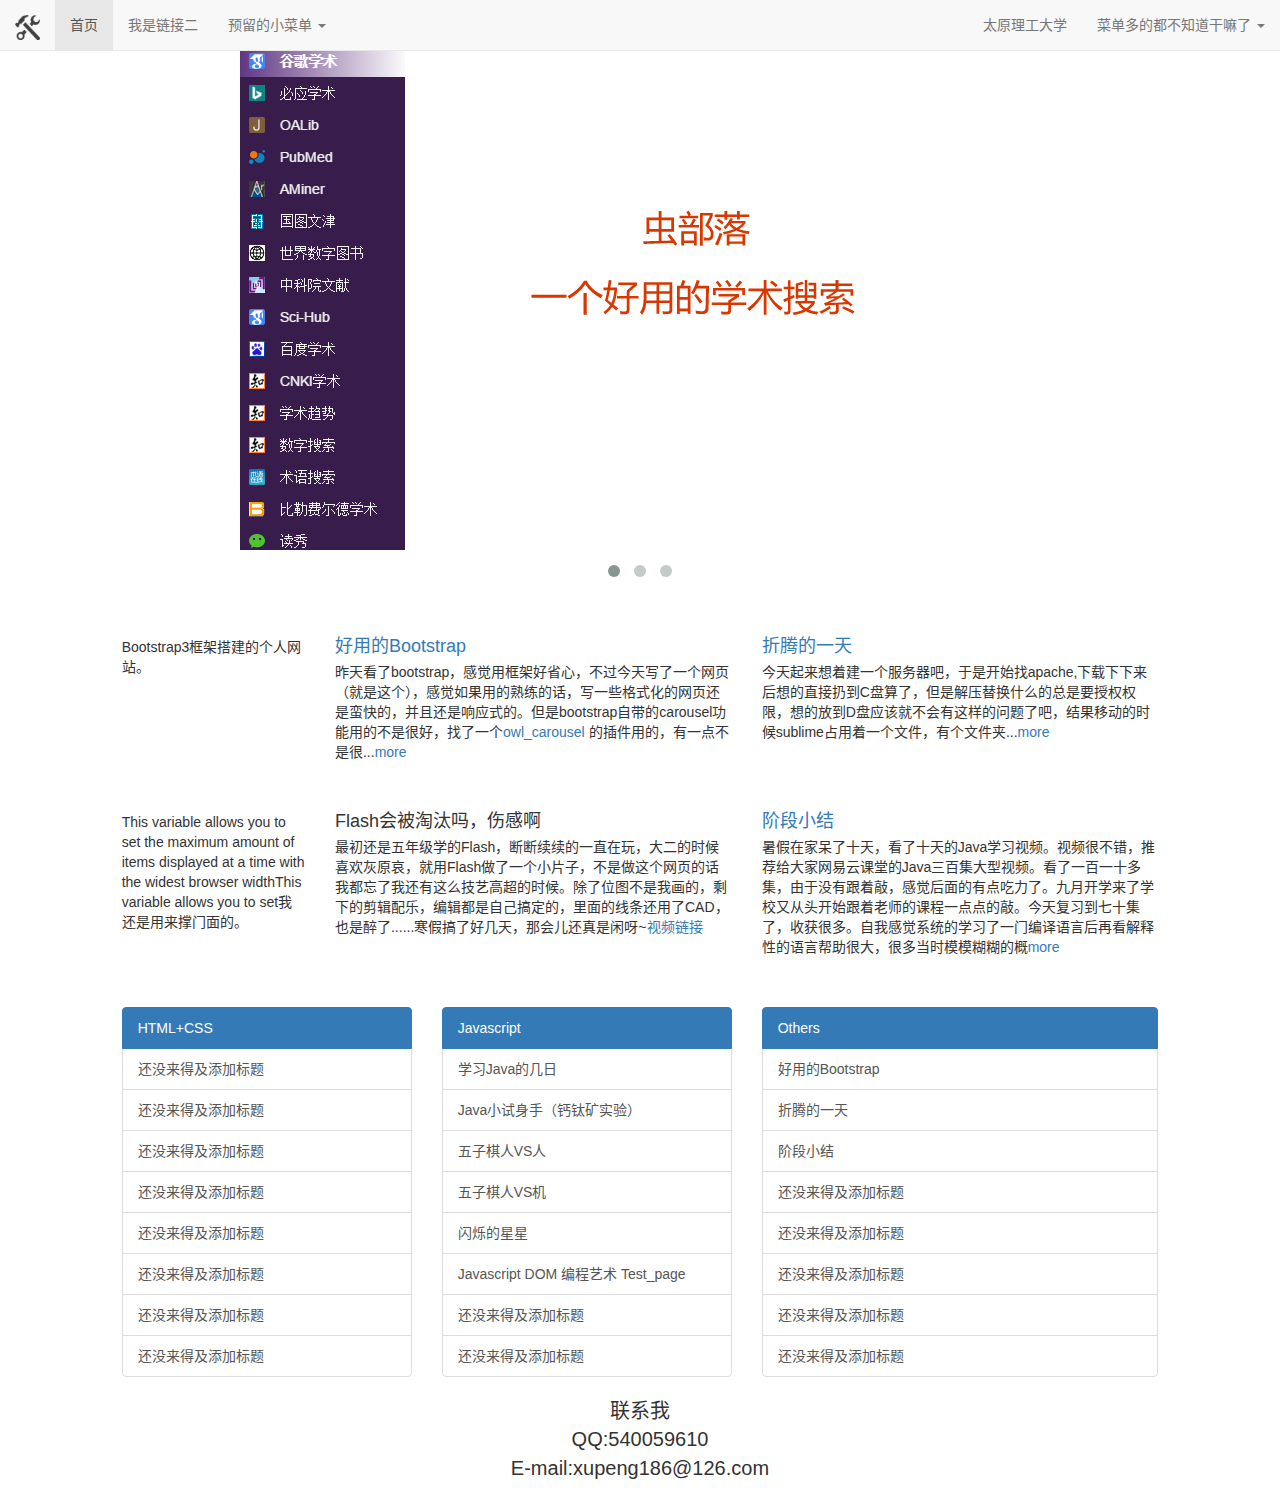
<file: index.html>
<!DOCTYPE html>
<html lang="zh-CN">
  <head>
    <meta charset="utf-8">
    <meta http-equiv="X-UA-Compatible" content="IE=edge">
    <meta name="viewport" content="width=device-width, initial-scale=1">
    <!-- 上述3个meta标签*必须*放在最前面，任何其他内容都*必须*跟随其后！ -->
    <title>许蓬的小站</title>

    <!-- Bootstrap -->
    <link href="css/bootstrap.min.css" rel="stylesheet">
    <link rel="stylesheet" href="css/main.css">
    <!--滚动栏样式-->
    <link rel="stylesheet" href="css/owl.carousel.css">
    <!-- Default Theme -->
    <link rel="stylesheet" href="css/owl.theme.css">
    

    <!-- HTML5 shim and Respond.js for IE8 support of HTML5 elements and media queries -->
    <!-- WARNING: Respond.js doesn't work if you view the page via file:// -->
    <!--[if lt IE 9]>
      <script src="//cdn.bootcss.com/html5shiv/3.7.2/html5shiv.min.js"></script>
      <script src="//cdn.bootcss.com/respond.js/1.4.2/respond.min.js"></script>
    <![endif]-->
  </head>
  <body>
    <!--导航条-->
    <nav class="navbar navbar-default navbar-fixed-top">
      <div class="container-fluid ">
        <!-- Brand and toggle get grouped for better mobile display -->
        <div class="navbar-header ">
          <button type="button" class="navbar-toggle collapsed" data-toggle="collapse" data-target="#bs-example-navbar-collapse-1" aria-expanded="false">
            <span class="sr-only">Toggle navigation</span>
            <span class="icon-bar"></span>
            <span class="icon-bar"></span>
            <span class="icon-bar"></span>
          </button>
          <a class="navbar-brand" href="#">
            <img alt="logo" src="img/hammer.png" style="height:25px;width:25px;">
          </a>
        </div>

        <!-- Collect the nav links, forms, and other content for toggling -->
        <div class="collapse navbar-collapse " id="bs-example-navbar-collapse-1">
          <ul class="nav navbar-nav ">
            <li class="active"><a href="index.html">首页<span class="sr-only">(current)</span></a></li>
            <li><a href="#">我是链接二</a></li>
            <li class="dropdown">
              <a href="#" class="dropdown-toggle" data-toggle="dropdown" role="button" aria-haspopup="true" aria-expanded="false">预留的小菜单 <span class="caret"></span></a>
              <ul class="dropdown-menu">
                <li><a href="#">懒得</a></li>
                <li><a href="#">删了</a></li>
                <li><a href="#">先留着</a></li>
                <li role="separator" class="divider"></li>
                <li><a href="#">以后有内容</a></li>
                <li role="separator" class="divider"></li>
                <li><a href="#">就充实了~</a></li>
              </ul>
            </li>
          </ul>
          <ul class="nav navbar-nav navbar-right ">
            <li><a href="http://www2015.tyut.edu.cn/cn/index.html" target="blank">太原理工大学</a></li>
            <li class="dropdown">
              <a href="#" class="dropdown-toggle" data-toggle="dropdown" role="button" aria-haspopup="true" aria-expanded="false">菜单多的都不知道干嘛了 <span class="caret"></span></a>
              <ul class="dropdown-menu">
                <li><a href="#">Action</a></li>
                <li><a href="#">Another action</a></li>
                <li><a href="#">Something else here</a></li>
                <li role="separator" class="divider"></li>
                <li><a href="#">Separated link</a></li>
              </ul>
            </li>
          </ul>
        </div><!-- /.navbar-collapse -->
      </div><!-- /.container-fluid -->
    </nav>
    <!-- 滚动栏-->
      <div id="owl-example" class="owl-carousel">
        <div> <a href="http://xs.chongbuluo.com/" target="blank"><img src="img/0.png" alt="0img" class="img-responsive"></a></div>
        <div> <img src="img/1.jpg" alt="1img" class="img-responsive"> </div>
        <div> <img src="img/2.jpg" alt="2img" class="img-responsive"></div>
      </div>
     <!--正文-->
     <div class="container-fluid">
      <div class="row">
        <div class="col-md-1 col-xl-1 col-sm-1 "></div>
        <div class="col-md-2 col-xl-2 col-sm-2">
        Bootstrap3框架搭建的个人网站。
        </div>
        <div class="col-md-4 col-xl-4 col-sm-4">
        <h4 class="media-heading"><a href="article1.html" target="blank">好用的Bootstrap</a></h4>
        昨天看了bootstrap，感觉用框架好省心，不过今天写了一个网页（就是这个），感觉如果用的熟练的话，写一些格式化的网页还是蛮快的，并且还是响应式的。但是bootstrap自带的carousel功能用的不是很好，找了一个<a href="http://owlgraphic.com/owlcarousel/" target="_blank">owl_carousel</a> 的插件用的，有一点不是很...<a href="article1.html" target="blank">more</a>
        </div>
        <div class="col-md-4 col-xl-4 col-sm-4">
        <h4 class="media-heading"><a href="article2.html" target="blank">折腾的一天</a></h4>
        今天起来想着建一个服务器吧，于是开始找apache,下载下下来后想的直接扔到C盘算了，但是解压替换什么的总是要授权权限，想的放到D盘应该就不会有这样的问题了吧，结果移动的时候sublime占用着一个文件，有个文件夹...<a href="article2.html" target="blank">more</a>
        </div>
        <div class="col-md-1 col-xl-1 col-sm-1"></div>
      </div>
      <div class="row">
        <div class="col-md-1 col-xl-1 col-sm-1 "></div>
        <div class="col-md-2 col-xl-2 col-sm-2">
        This variable allows you to set the maximum amount of items displayed at a time with the widest browser widthThis variable allows you to set我还是用来撑门面的。 
        </div>
        <div class="col-md-4 col-xl-4 col-sm-4">
            <h4 class="media-heading">Flash会被淘汰吗，伤感啊</h4>
            最初还是五年级学的Flash，断断续续的一直在玩，大二的时候喜欢灰原哀，就用Flash做了一个小片子，不是做这个网页的话我都忘了我还有这么技艺高超的时候。除了位图不是我画的，剩下的剪辑配乐，编辑都是自己搞定的，里面的线条还用了CAD，也是醉了......寒假搞了好几天，那会儿还真是闲呀~<a href="http://v.youku.com/v_show/id_XMTk4NDA0MzM2.html?from=y1.7-2" target="blank">视频链接</a>
        </div>
        <div class="col-md-4 col-xl-4 col-sm-4">
        <h4 class="media-heading"><a href="article3.html" target="blank">阶段小结</a></h4>
             暑假在家呆了十天，看了十天的Java学习视频。视频很不错，推荐给大家网易云课堂的Java三百集大型视频。看了一百一十多集，由于没有跟着敲，感觉后面的有点吃力了。九月开学来了学校又从头开始跟着老师的课程一点点的敲。今天复习到七十集了，收获很多。自我感觉系统的学习了一门编译语言后再看解释性的语言帮助很大，很多当时模模糊糊的概<a href=article3" target="blank">more</a>
        </div>
        <div class="col-md-1 col-xl-1 col-sm-1"></div>
      </div>
     </div>
     <!--面板组-->
    <div class="container-fluid">
      <div class="row">
        <div class="col-md-1 col-xl-1 col-sm-1 "></div>
        <div class="col-md-3 col-xl-3 col-sm-10 ">
        	<div class="list-group">
        	  <a href="#" class="list-group-item active">
        	    HTML+CSS
        	  </a>
        	  <a href="#" class="list-group-item">还没来得及添加标题</a>
        	  <a href="#" class="list-group-item">还没来得及添加标题</a>
        	  <a href="#" class="list-group-item">还没来得及添加标题</a>
        	  <a href="#" class="list-group-item">还没来得及添加标题</a>
        	  <a href="#" class="list-group-item">还没来得及添加标题</a>
        	  <a href="#" class="list-group-item">还没来得及添加标题</a>
        	  <a href="#" class="list-group-item">还没来得及添加标题</a>
        	  <a href="#" class="list-group-item">还没来得及添加标题</a>
        	</div>
        </div>
        <div class="col-md-3 col-xl-3 col-sm-10 ">
        <div class="list-group">
          <a href="#" class="list-group-item active">
            Javascript
          </a>
          <a href="oth_art1.html" class="list-group-item" target="blank">学习Java的几日</a>
          <a href="javatest.html" class="list-group-item" target="blank">Java小试身手（钙钛矿实验）</a>
          <a href="chess.html" class="list-group-item" target="blank">五子棋人VS人</a>
          <a href="chess_AI.html" class="list-group-item" target="blank">五子棋人VS机</a>
          <a href="blinkstar.html" class="list-group-item" target="blank">闪烁的星星</a>
          <a href="Test01.html" class="list-group-item" target="blank">Javascript DOM 编程艺术 Test_page</a>
          <a href="#" class="list-group-item">还没来得及添加标题</a>
          <a href="#" class="list-group-item">还没来得及添加标题</a>
        </div>
        </div>
        <div class="col-md-4 col-xl-4 col-sm-10 ">
        <div class="list-group">
          <a href="#" class="list-group-item active">
            Others
          </a>
          <a href="article1.html" target="blank" class="list-group-item">好用的Bootstrap</a>
         <a href="article2.html" target="blank" class="list-group-item">折腾的一天</a>
         <a href="article3.html" class="list-group-item">阶段小结</a>
          <a href="#" class="list-group-item">还没来得及添加标题</a>
          <a href="#" class="list-group-item">还没来得及添加标题</a>
          <a href="#" class="list-group-item">还没来得及添加标题</a>
          <a href="#" class="list-group-item">还没来得及添加标题</a>
          <a href="#" class="list-group-item">还没来得及添加标题</a>
        </div>
        </div>
        <div class="col-md-1 col-xl-1 col-sm-1"></div>
      </div>
    </div>
    <footer>
    	<div class="col-md-1 col-xl-1 col-sm-1"></div>
    	<div class="col-md-10 col-xl-10 col-sm-10 footerbar">
    		<p align="center" style="font-size:20px">联系我<br>QQ:540059610   <br>E-mail:xupeng186@126.com</p> 
    	</div>
    	<div class="col-md-1 col-xl-1 col-sm-1"></div>
    </footer>
    <!-- jQuery (necessary for Bootstrap's JavaScript plugins) -->
    <script src="js/jquery-3.1.0.min.js"></script>
    <!-- Include all compiled plugins (below), or include individual files as needed -->
    <script src="js/bootstrap.min.js"></script>
    <!-- Include js plugin -->
    <script src="js/owl.carousel.js"></script>
    <script src="js/main.js"></script>
  </body>
</html>
</file>
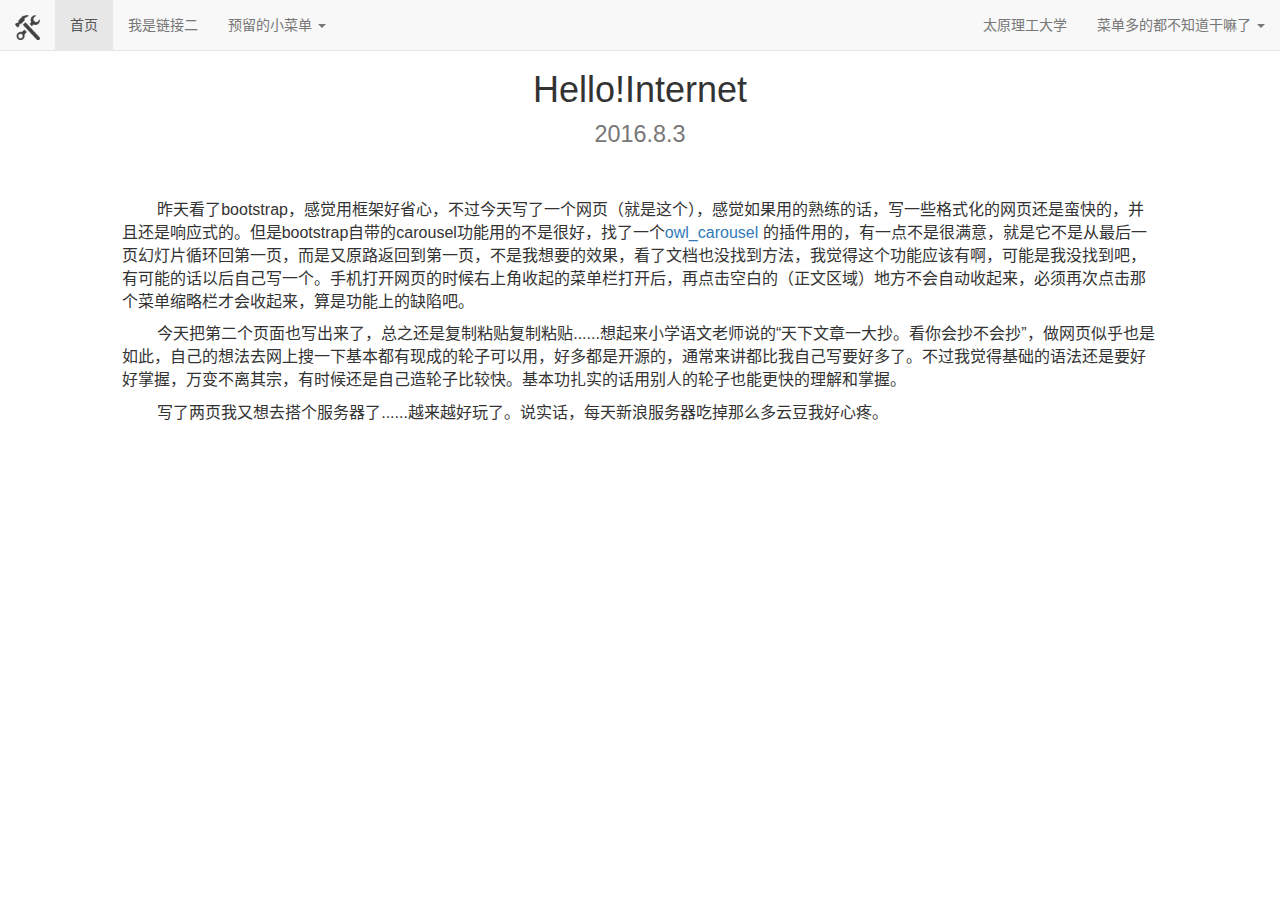
<file: article1.html>
<!DOCTYPE html>
<html lang="zh-CN">
  <head>
    <meta charset="utf-8">
    <meta http-equiv="X-UA-Compatible" content="IE=edge">
    <meta name="viewport" content="width=device-width, initial-scale=1">
    <!-- 上述3个meta标签*必须*放在最前面，任何其他内容都*必须*跟随其后！ -->
    <title>Hello!Internet</title>

    <!-- Bootstrap -->
    <link href="css/bootstrap.min.css" rel="stylesheet">
    <link rel="stylesheet" href="css/main.css">
    <!-- Default Theme -->
    <link rel="stylesheet" href="css/owl.theme.css">

    <!-- HTML5 shim and Respond.js for IE8 support of HTML5 elements and media queries -->
    <!-- WARNING: Respond.js doesn't work if you view the page via file:// -->
    <!--[if lt IE 9]>
      <script src="//cdn.bootcss.com/html5shiv/3.7.2/html5shiv.min.js"></script>
      <script src="//cdn.bootcss.com/respond.js/1.4.2/respond.min.js"></script>
    <![endif]-->
  </head>
  <body style="margin-top:50px;">
  <!--导航条-->
  <nav class="navbar navbar-default navbar-fixed-top">
    <div class="container-fluid ">
      <!-- Brand and toggle get grouped for better mobile display -->
      <div class="navbar-header ">
        <button type="button" class="navbar-toggle collapsed" data-toggle="collapse" data-target="#bs-example-navbar-collapse-1" aria-expanded="false">
          <span class="sr-only">Toggle navigation</span>
          <span class="icon-bar"></span>
          <span class="icon-bar"></span>
          <span class="icon-bar"></span>
        </button>
        <a class="navbar-brand" href="#">
          <img alt="logo" src="img/hammer.png" style="height:25px;width:25px;">
        </a>
      </div>

      <!-- Collect the nav links, forms, and other content for toggling -->
      <div class="collapse navbar-collapse " id="bs-example-navbar-collapse-1">
        <ul class="nav navbar-nav ">
          <li class="active"><a href="index.html">首页<span class="sr-only">(current)</span></a></li>
          <li><a href="#">我是链接二</a></li>
          <li class="dropdown">
            <a href="#" class="dropdown-toggle" data-toggle="dropdown" role="button" aria-haspopup="true" aria-expanded="false">预留的小菜单 <span class="caret"></span></a>
            <ul class="dropdown-menu">
              <li><a href="#">懒得</a></li>
              <li><a href="#">删了</a></li>
              <li><a href="#">先留着</a></li>
              <li role="separator" class="divider"></li>
              <li><a href="#">以后有内容</a></li>
              <li role="separator" class="divider"></li>
              <li><a href="#">就充实了~</a></li>
            </ul>
          </li>
        </ul>
        <ul class="nav navbar-nav navbar-right ">
          <li><a href="http://www2015.tyut.edu.cn/cn/index.html" target="blank">太原理工大学</a></li>
          <li class="dropdown">
            <a href="#" class="dropdown-toggle" data-toggle="dropdown" role="button" aria-haspopup="true" aria-expanded="false">菜单多的都不知道干嘛了 <span class="caret"></span></a>
            <ul class="dropdown-menu">
              <li><a href="#">Action</a></li>
              <li><a href="#">Another action</a></li>
              <li><a href="#">Something else here</a></li>
              <li role="separator" class="divider"></li>
              <li><a href="#">Separated link</a></li>
            </ul>
          </li>
        </ul>
      </div><!-- /.navbar-collapse -->
    </div><!-- /.container-fluid -->
  </nav>
    <div class="container-fluid">
    <h1 style="text-align:center;">Hello!Internet<br><small>2016.8.3</small></h1>
      <div class="row">
        <div class="col-md-1 col-xl-1 col-sm-1"></div>
        <div class="col-md-10 col-xl-10 col-sm-10" style="font-size:16px;">
          <p>
          &nbsp;&nbsp;&nbsp;&nbsp;&nbsp;&nbsp;&nbsp;&nbsp;昨天看了bootstrap，感觉用框架好省心，不过今天写了一个网页（就是这个），感觉如果用的熟练的话，写一些格式化的网页还是蛮快的，并且还是响应式的。但是bootstrap自带的carousel功能用的不是很好，找了一个<a href="http://owlgraphic.com/owlcarousel/" target="_blank">owl_carousel</a> 的插件用的，有一点不是很满意，就是它不是从最后一页幻灯片循环回第一页，而是又原路返回到第一页，不是我想要的效果，看了文档也没找到方法，我觉得这个功能应该有啊，可能是我没找到吧，有可能的话以后自己写一个。手机打开网页的时候右上角收起的菜单栏打开后，再点击空白的（正文区域）地方不会自动收起来，必须再次点击那个菜单缩略栏才会收起来，算是功能上的缺陷吧。
          </p>
          <p>
          &nbsp;&nbsp;&nbsp;&nbsp;&nbsp;&nbsp;&nbsp;&nbsp;今天把第二个页面也写出来了，总之还是复制粘贴复制粘贴......想起来小学语文老师说的“天下文章一大抄。看你会抄不会抄”，做网页似乎也是如此，自己的想法去网上搜一下基本都有现成的轮子可以用，好多都是开源的，通常来讲都比我自己写要好多了。不过我觉得基础的语法还是要好好掌握，万变不离其宗，有时候还是自己造轮子比较快。基本功扎实的话用别人的轮子也能更快的理解和掌握。
          </p>
          <p>&nbsp;&nbsp;&nbsp;&nbsp;&nbsp;&nbsp;&nbsp;&nbsp;写了两页我又想去搭个服务器了......越来越好玩了。说实话，每天新浪服务器吃掉那么多云豆我好心疼。</p>
        </div>
        <div class="col-md-1 col-xl-1 col-sm-1"></div>
      </div>
    </div>

    <!-- jQuery (necessary for Bootstrap's JavaScript plugins) -->
    <script src="js/jquery-3.1.0.min.js"></script>
    <!-- Include all compiled plugins (below), or include individual files as needed -->
    <script src="js/bootstrap.min.js"></script>
  </body>
</html>
</file>
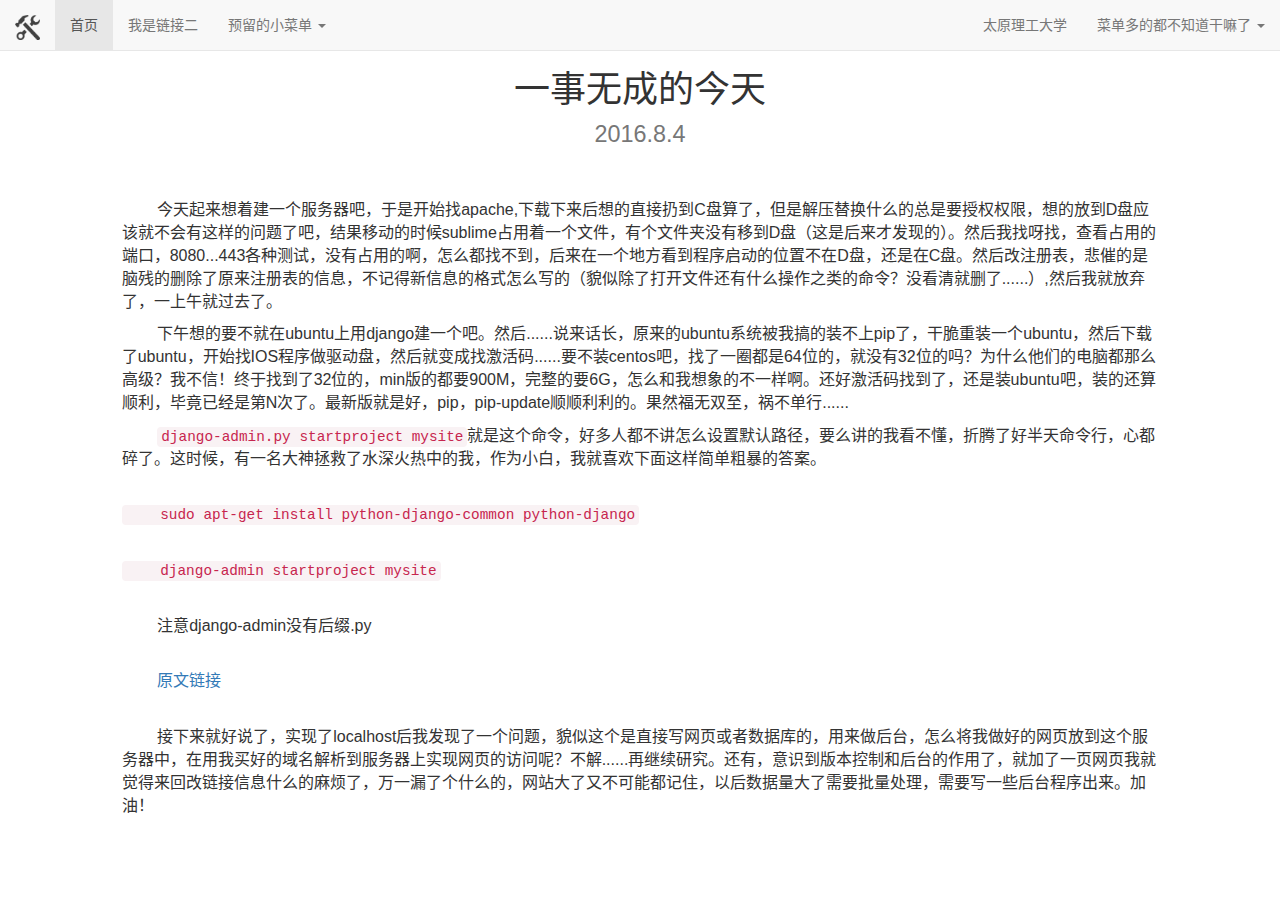
<file: article2.html>
<!DOCTYPE html>
<html lang="zh-CN">
  <head>
    <meta charset="utf-8">
    <meta http-equiv="X-UA-Compatible" content="IE=edge">
    <meta name="viewport" content="width=device-width, initial-scale=1">
    <!-- 上述3个meta标签*必须*放在最前面，任何其他内容都*必须*跟随其后！ -->
    <title>Hello!Internet</title>

    <!-- Bootstrap -->
    <link href="css/bootstrap.min.css" rel="stylesheet">
    <link rel="stylesheet" href="css/main.css">
    <!-- Default Theme -->
    <link rel="stylesheet" href="css/owl.theme.css">

    <!-- HTML5 shim and Respond.js for IE8 support of HTML5 elements and media queries -->
    <!-- WARNING: Respond.js doesn't work if you view the page via file:// -->
    <!--[if lt IE 9]>
      <script src="//cdn.bootcss.com/html5shiv/3.7.2/html5shiv.min.js"></script>
      <script src="//cdn.bootcss.com/respond.js/1.4.2/respond.min.js"></script>
    <![endif]-->
  </head>
  <body style="margin-top:50px;">
  <!--导航条-->
  <nav class="navbar navbar-default navbar-fixed-top">
    <div class="container-fluid ">
      <!-- Brand and toggle get grouped for better mobile display -->
      <div class="navbar-header ">
        <button type="button" class="navbar-toggle collapsed" data-toggle="collapse" data-target="#bs-example-navbar-collapse-1" aria-expanded="false">
          <span class="sr-only">Toggle navigation</span>
          <span class="icon-bar"></span>
          <span class="icon-bar"></span>
          <span class="icon-bar"></span>
        </button>
        <a class="navbar-brand" href="#">
          <img alt="logo" src="img/hammer.png" style="height:25px;width:25px;">
        </a>
      </div>

      <!-- Collect the nav links, forms, and other content for toggling -->
      <div class="collapse navbar-collapse " id="bs-example-navbar-collapse-1">
        <ul class="nav navbar-nav ">
          <li class="active"><a href="index.html">首页<span class="sr-only">(current)</span></a></li>
          <li><a href="#">我是链接二</a></li>
          <li class="dropdown">
            <a href="#" class="dropdown-toggle" data-toggle="dropdown" role="button" aria-haspopup="true" aria-expanded="false">预留的小菜单 <span class="caret"></span></a>
            <ul class="dropdown-menu">
              <li><a href="#">懒得</a></li>
              <li><a href="#">删了</a></li>
              <li><a href="#">先留着</a></li>
              <li role="separator" class="divider"></li>
              <li><a href="#">以后有内容</a></li>
              <li role="separator" class="divider"></li>
              <li><a href="#">就充实了~</a></li>
            </ul>
          </li>
        </ul>
        <ul class="nav navbar-nav navbar-right ">
          <li><a href="http://www2015.tyut.edu.cn/cn/index.html" target="blank">太原理工大学</a></li>
          <li class="dropdown">
            <a href="#" class="dropdown-toggle" data-toggle="dropdown" role="button" aria-haspopup="true" aria-expanded="false">菜单多的都不知道干嘛了 <span class="caret"></span></a>
            <ul class="dropdown-menu">
              <li><a href="#">Action</a></li>
              <li><a href="#">Another action</a></li>
              <li><a href="#">Something else here</a></li>
              <li role="separator" class="divider"></li>
              <li><a href="#">Separated link</a></li>
            </ul>
          </li>
        </ul>
      </div><!-- /.navbar-collapse -->
    </div><!-- /.container-fluid -->
  </nav>
    <div class="container-fluid">
    <h1 style="text-align:center;">一事无成的今天<br><small>2016.8.4</small></h1>
      <div class="row">
        <div class="col-md-1 col-xl-1 col-sm-1"></div>
        <div class="col-md-10 col-xl-10 col-sm-10" style="font-size:16px;">
          <p>
          &nbsp;&nbsp;&nbsp;&nbsp;&nbsp;&nbsp;&nbsp;&nbsp;今天起来想着建一个服务器吧，于是开始找apache,下载下来后想的直接扔到C盘算了，但是解压替换什么的总是要授权权限，想的放到D盘应该就不会有这样的问题了吧，结果移动的时候sublime占用着一个文件，有个文件夹没有移到D盘（这是后来才发现的）。然后我找呀找，查看占用的端口，8080...443各种测试，没有占用的啊，怎么都找不到，后来在一个地方看到程序启动的位置不在D盘，还是在C盘。然后改注册表，悲催的是脑残的删除了原来注册表的信息，不记得新信息的格式怎么写的（貌似除了打开文件还有什么操作之类的命令？没看清就删了......）,然后我就放弃了，一上午就过去了。
          </p>
          <p>
          &nbsp;&nbsp;&nbsp;&nbsp;&nbsp;&nbsp;&nbsp;&nbsp;下午想的要不就在ubuntu上用django建一个吧。然后......说来话长，原来的ubuntu系统被我搞的装不上pip了，干脆重装一个ubuntu，然后下载了ubuntu，开始找IOS程序做驱动盘，然后就变成找激活码......要不装centos吧，找了一圈都是64位的，就没有32位的吗？为什么他们的电脑都那么高级？我不信！终于找到了32位的，min版的都要900M，完整的要6G，怎么和我想象的不一样啊。还好激活码找到了，还是装ubuntu吧，装的还算顺利，毕竟已经是第N次了。最新版就是好，pip，pip-update顺顺利利的。果然福无双至，祸不单行......
          </p>
          <p>&nbsp;&nbsp;&nbsp;&nbsp;&nbsp;&nbsp;&nbsp;&nbsp;<code>django-admin.py startproject mysite</code>就是这个命令，好多人都不讲怎么设置默认路径，要么讲的我看不懂，折腾了好半天命令行，心都碎了。这时候，有一名大神拯救了水深火热中的我，作为小白，我就喜欢下面这样简单粗暴的答案。</p><br>
          <p><code>&nbsp;&nbsp;&nbsp;&nbsp;sudo apt-get install python-django-common python-django</code></p><br>
          <p><code>&nbsp;&nbsp;&nbsp;&nbsp;django-admin startproject mysite</code></p><br>
          <p>&nbsp;&nbsp;&nbsp;&nbsp;&nbsp;&nbsp;&nbsp;&nbsp;注意django-admin没有后缀.py</p><br>
          <p>&nbsp;&nbsp;&nbsp;&nbsp;&nbsp;&nbsp;&nbsp;&nbsp;<a href="http://blog.csdn.net/reallocing1/article/details/51150454" target="blank">原文链接</a></p><br>
          <p>&nbsp;&nbsp;&nbsp;&nbsp;&nbsp;&nbsp;&nbsp;&nbsp;接下来就好说了，实现了localhost后我发现了一个问题，貌似这个是直接写网页或者数据库的，用来做后台，怎么将我做好的网页放到这个服务器中，在用我买好的域名解析到服务器上实现网页的访问呢？不解......再继续研究。还有，意识到版本控制和后台的作用了，就加了一页网页我就觉得来回改链接信息什么的麻烦了，万一漏了个什么的，网站大了又不可能都记住，以后数据量大了需要批量处理，需要写一些后台程序出来。加油！</p>
        </div>
        <div class="col-md-1 col-xl-1 col-sm-1"></div>
      </div>
    </div>

    <!-- jQuery (necessary for Bootstrap's JavaScript plugins) -->
    <script src="js/jquery-3.1.0.min.js"></script>
    <!-- Include all compiled plugins (below), or include individual files as needed -->
    <script src="js/bootstrap.min.js"></script>
  </body>
</html>
</file>
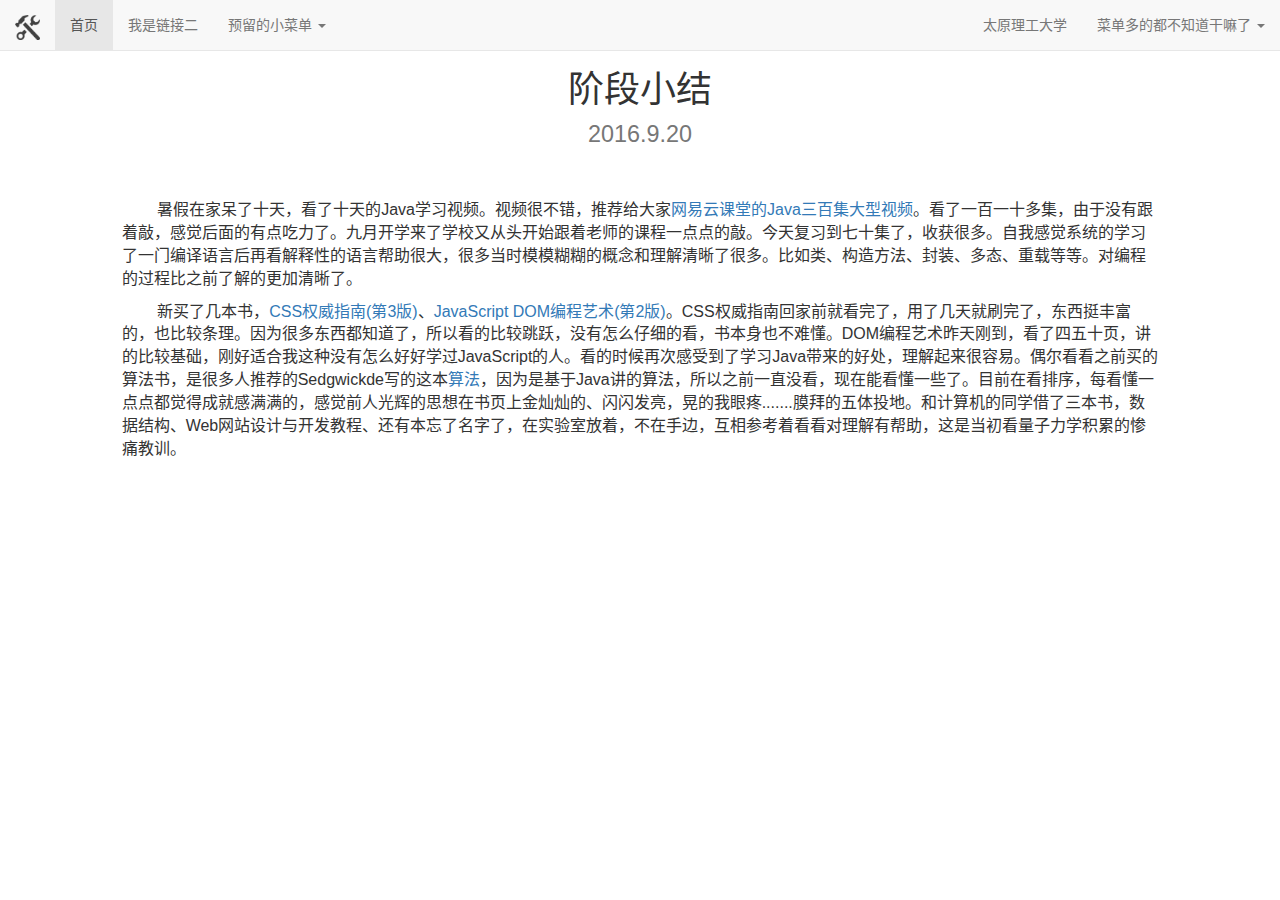
<file: article3.html>
<!DOCTYPE html>
<html lang="zh-CN">
  <head>
    <meta charset="utf-8">
    <meta http-equiv="X-UA-Compatible" content="IE=edge">
    <meta name="viewport" content="width=device-width, initial-scale=1">
    <!-- 上述3个meta标签*必须*放在最前面，任何其他内容都*必须*跟随其后！ -->
    <title>阶段小结</title>

    <!-- Bootstrap -->
    <link href="css/bootstrap.min.css" rel="stylesheet">
    <link rel="stylesheet" href="css/main.css">
    <!-- Default Theme -->
    <link rel="stylesheet" href="css/owl.theme.css">

    <!-- HTML5 shim and Respond.js for IE8 support of HTML5 elements and media queries -->
    <!-- WARNING: Respond.js doesn't work if you view the page via file:// -->
    <!--[if lt IE 9]>
      <script src="//cdn.bootcss.com/html5shiv/3.7.2/html5shiv.min.js"></script>
      <script src="//cdn.bootcss.com/respond.js/1.4.2/respond.min.js"></script>
    <![endif]-->
  </head>
  <body style="margin-top:50px;">
  <!--导航条-->
  <nav class="navbar navbar-default navbar-fixed-top">
    <div class="container-fluid ">
      <!-- Brand and toggle get grouped for better mobile display -->
      <div class="navbar-header ">
        <button type="button" class="navbar-toggle collapsed" data-toggle="collapse" data-target="#bs-example-navbar-collapse-1" aria-expanded="false">
          <span class="sr-only">Toggle navigation</span>
          <span class="icon-bar"></span>
          <span class="icon-bar"></span>
          <span class="icon-bar"></span>
        </button>
        <a class="navbar-brand" href="#">
          <img alt="logo" src="img/hammer.png" style="height:25px;width:25px;">
        </a>
      </div>

      <!-- Collect the nav links, forms, and other content for toggling -->
      <div class="collapse navbar-collapse " id="bs-example-navbar-collapse-1">
        <ul class="nav navbar-nav ">
          <li class="active"><a href="index.html">首页<span class="sr-only">(current)</span></a></li>
          <li><a href="#">我是链接二</a></li>
          <li class="dropdown">
            <a href="#" class="dropdown-toggle" data-toggle="dropdown" role="button" aria-haspopup="true" aria-expanded="false">预留的小菜单 <span class="caret"></span></a>
            <ul class="dropdown-menu">
              <li><a href="#">懒得</a></li>
              <li><a href="#">删了</a></li>
              <li><a href="#">先留着</a></li>
              <li role="separator" class="divider"></li>
              <li><a href="#">以后有内容</a></li>
              <li role="separator" class="divider"></li>
              <li><a href="#">就充实了~</a></li>
            </ul>
          </li>
        </ul>
        <ul class="nav navbar-nav navbar-right ">
          <li><a href="http://www2015.tyut.edu.cn/cn/index.html" target="blank">太原理工大学</a></li>
          <li class="dropdown">
            <a href="#" class="dropdown-toggle" data-toggle="dropdown" role="button" aria-haspopup="true" aria-expanded="false">菜单多的都不知道干嘛了 <span class="caret"></span></a>
            <ul class="dropdown-menu">
              <li><a href="#">Action</a></li>
              <li><a href="#">Another action</a></li>
              <li><a href="#">Something else here</a></li>
              <li role="separator" class="divider"></li>
              <li><a href="#">Separated link</a></li>
            </ul>
          </li>
        </ul>
      </div><!-- /.navbar-collapse -->
    </div><!-- /.container-fluid -->
  </nav>
    <div class="container-fluid">
    <h1 style="text-align:center;">阶段小结<br><small>2016.9.20</small></h1>
      <div class="row">
        <div class="col-md-1 col-xl-1 col-sm-1"></div>
        <div class="col-md-10 col-xl-10 col-sm-10" style="font-size:16px;">
          <p>
          &nbsp;&nbsp;&nbsp;&nbsp;&nbsp;&nbsp;&nbsp;&nbsp;暑假在家呆了十天，看了十天的Java学习视频。视频很不错，推荐给大家<a href="http://study.163.com/course/courseMain.htm?courseId=343001" target="blank">网易云课堂的Java三百集大型视频</a>。看了一百一十多集，由于没有跟着敲，感觉后面的有点吃力了。九月开学来了学校又从头开始跟着老师的课程一点点的敲。今天复习到七十集了，收获很多。自我感觉系统的学习了一门编译语言后再看解释性的语言帮助很大，很多当时模模糊糊的概念和理解清晰了很多。比如类、构造方法、封装、多态、重载等等。对编程的过程比之前了解的更加清晰了。
          </p>
          <p>
          &nbsp;&nbsp;&nbsp;&nbsp;&nbsp;&nbsp;&nbsp;&nbsp;新买了几本书，<a href="https://item.jd.com/10100250.html" target="blank">CSS权威指南(第3版)</a>、<a href="https://item.jd.com/10603153.html" target="blank">JavaScript DOM编程艺术(第2版)</a>。CSS权威指南回家前就看完了，用了几天就刷完了，东西挺丰富的，也比较条理。因为很多东西都知道了，所以看的比较跳跃，没有怎么仔细的看，书本身也不难懂。DOM编程艺术昨天刚到，看了四五十页，讲的比较基础，刚好适合我这种没有怎么好好学过JavaScript的人。看的时候再次感受到了学习Java带来的好处，理解起来很容易。偶尔看看之前买的算法书，是很多人推荐的Sedgwickde写的这本<a href="https://book.douban.com/subject/10432347/" target="blank">算法</a>，因为是基于Java讲的算法，所以之前一直没看，现在能看懂一些了。目前在看排序，每看懂一点点都觉得成就感满满的，感觉前人光辉的思想在书页上金灿灿的、闪闪发亮，晃的我眼疼.......膜拜的五体投地。和计算机的同学借了三本书，数据结构、Web网站设计与开发教程、还有本忘了名字了，在实验室放着，不在手边，互相参考着看看对理解有帮助，这是当初看量子力学积累的惨痛教训。
          </p>
          <p>&nbsp;&nbsp;&nbsp;&nbsp;&nbsp;&nbsp;&nbsp;&nbsp;
          </p>
        </div>
        <div class="col-md-1 col-xl-1 col-sm-1"></div>
      </div>
    </div>

    <!-- jQuery (necessary for Bootstrap's JavaScript plugins) -->
    <script src="js/jquery-3.1.0.min.js"></script>
    <!-- Include all compiled plugins (below), or include individual files as needed -->
    <script src="js/bootstrap.min.js"></script>
  </body>
</html>
</file>
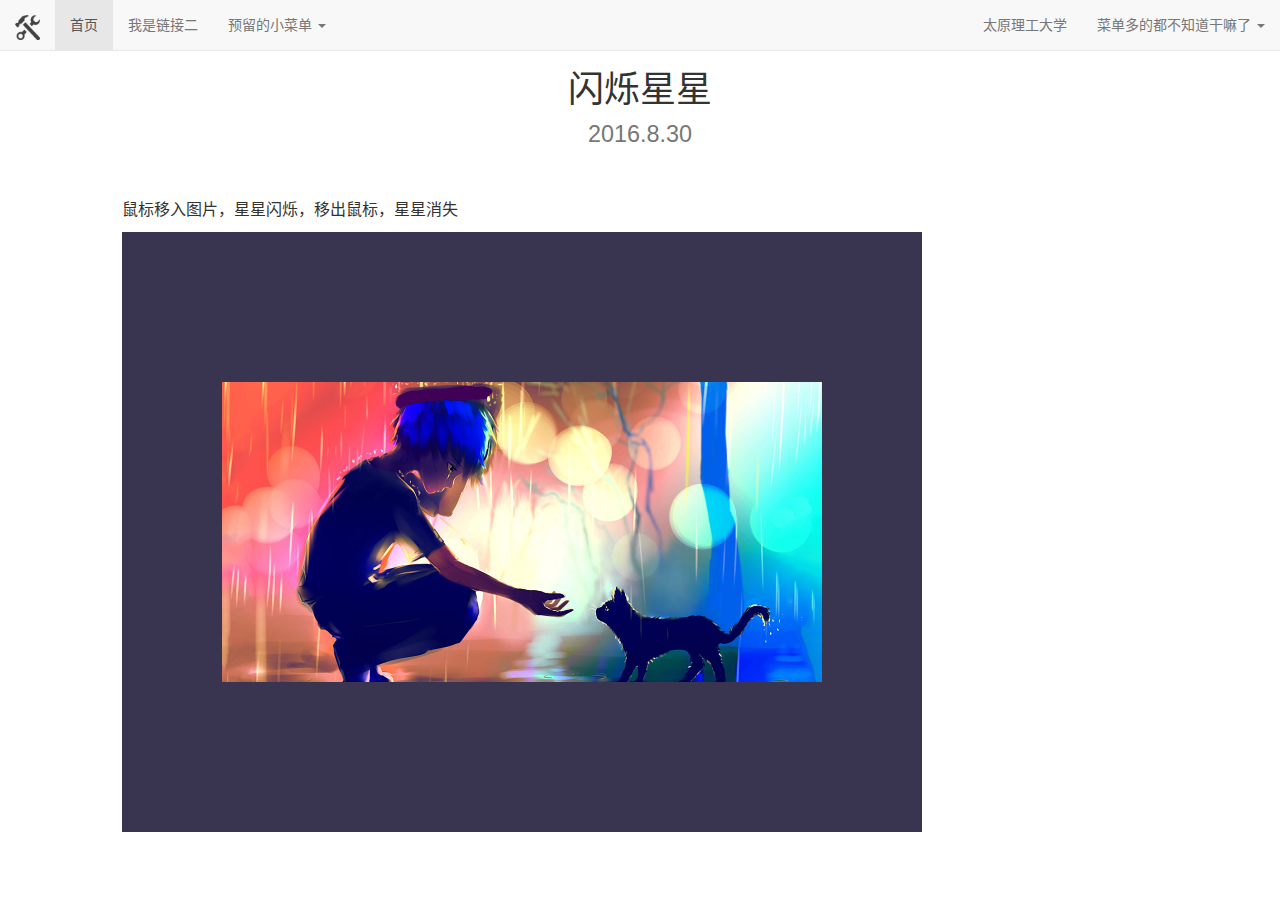
<file: blinkstar.html>
<!DOCTYPE html>
<html lang="zh-CN">
  <head>
    <meta charset="utf-8">
    <meta http-equiv="X-UA-Compatible" content="IE=edge">
    <meta name="viewport" content="width=device-width, initial-scale=1">
    <!-- 上述3个meta标签*必须*放在最前面，任何其他内容都*必须*跟随其后！ -->
    <title>闪烁星星</title>
    <style type="text/css">
      @media(max-width: 400px){.img{width:100%}}
      .img{width:70%;padding-left:30%}
    </style>
    <!-- Bootstrap -->
    <link href="css/bootstrap.min.css" rel="stylesheet">
    <link rel="stylesheet" href="css/main.css">
    <!-- Default Theme -->
    <link rel="stylesheet" href="css/owl.theme.css">

    <!-- HTML5 shim and Respond.js for IE8 support of HTML5 elements and media queries -->
    <!-- WARNING: Respond.js doesn't work if you view the page via file:// -->
    <!--[if lt IE 9]>
      <script src="//cdn.bootcss.com/html5shiv/3.7.2/html5shiv.min.js"></script>
      <script src="//cdn.bootcss.com/respond.js/1.4.2/respond.min.js"></script>
    <![endif]-->
  </head>
  <body style="margin-top:50px">
  <!--导航条-->
  <nav class="navbar navbar-default navbar-fixed-top">
    <div class="container-fluid ">
      <!-- Brand and toggle get grouped for better mobile display -->
      <div class="navbar-header ">
        <button type="button" class="navbar-toggle collapsed" data-toggle="collapse" data-target="#bs-example-navbar-collapse-1" aria-expanded="false">
          <span class="sr-only">Toggle navigation</span>
          <span class="icon-bar"></span>
          <span class="icon-bar"></span>
          <span class="icon-bar"></span>
        </button>
        <a class="navbar-brand" href="#">
          <img alt="logo" src="img/hammer.png" style="height:25px;width:25px;">
        </a>
      </div>

      <!-- Collect the nav links, forms, and other content for toggling -->
      <div class="collapse navbar-collapse " id="bs-example-navbar-collapse-1">
        <ul class="nav navbar-nav ">
          <li class="active"><a href="index.html">首页<span class="sr-only">(current)</span></a></li>
          <li><a href="#">我是链接二</a></li>
          <li class="dropdown">
            <a href="#" class="dropdown-toggle" data-toggle="dropdown" role="button" aria-haspopup="true" aria-expanded="false">预留的小菜单 <span class="caret"></span></a>
            <ul class="dropdown-menu">
              <li><a href="#">懒得</a></li>
              <li><a href="#">删了</a></li>
              <li><a href="#">先留着</a></li>
              <li role="separator" class="divider"></li>
              <li><a href="#">以后有内容</a></li>
              <li role="separator" class="divider"></li>
              <li><a href="#">就充实了~</a></li>
            </ul>
          </li>
        </ul>
        <ul class="nav navbar-nav navbar-right ">
          <li><a href="http://www2015.tyut.edu.cn/cn/index.html" target="blank">太原理工大学</a></li>
          <li class="dropdown">
            <a href="#" class="dropdown-toggle" data-toggle="dropdown" role="button" aria-haspopup="true" aria-expanded="false">菜单多的都不知道干嘛了 <span class="caret"></span></a>
            <ul class="dropdown-menu">
              <li><a href="#">Action</a></li>
              <li><a href="#">Another action</a></li>
              <li><a href="#">Something else here</a></li>
              <li role="separator" class="divider"></li>
              <li><a href="#">Separated link</a></li>
            </ul>
          </li>
        </ul>
      </div><!-- /.navbar-collapse -->
    </div><!-- /.container-fluid -->
  </nav>
    <div class="container-fluid">
    <h1 style="text-align:center;">闪烁星星<br><small>2016.8.30</small></h1>
      <div class="row">
        <div class="col-md-1 col-xl-1 col-sm-1"></div>
        <div class="col-md-10 col-xl-10 col-sm-10" style="font-size:16px;">
        <p>鼠标移入图片，星星闪烁，移出鼠标，星星消失</p>
            <canvas id="canvas" width="800" height="600" style="margin-left:auto;margin-right:auto;"></canvas>

        </div>
        <div class="col-md-1 col-xl-1 col-sm-1"></div>
      </div>
    </div>

    <!-- jQuery (necessary for Bootstrap's JavaScript plugins) -->
    <script src="js/jquery-3.1.0.min.js"></script>
    <!-- Include all compiled plugins (below), or include individual files as needed -->
    <script src="js/bootstrap.min.js"></script>
    <script type="text/javascript" src="js/commonFunctions.js"></script>
    <script type="text/javascript" src="js/blinkstar.js"></script>
    <script type="text/javascript" src="js/stars.js"></script>
  </body>
</html>
</file>
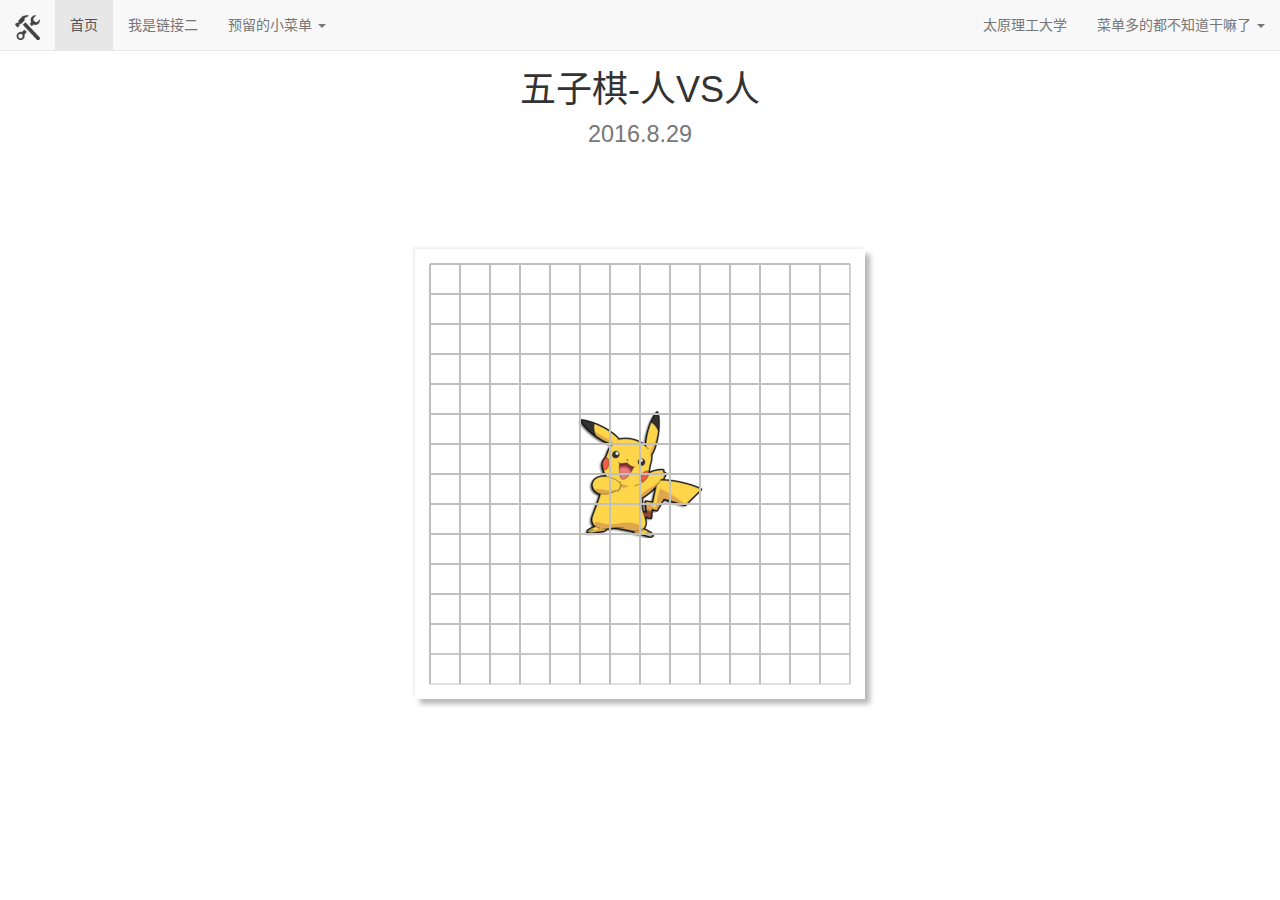
<file: chess.html>
<!DOCTYPE html>
<html lang="zh-CN">
  <head>
    <meta charset="utf-8">
    <meta http-equiv="X-UA-Compatible" content="IE=edge">
    <meta name="viewport" content="width=device-width, initial-scale=1">
    <!-- 上述3个meta标签*必须*放在最前面，任何其他内容都*必须*跟随其后！ -->
    <title>五子棋</title>
    <style type="text/css">
      @media(max-width: 400px){.img{width:100%}}
      .img{width:70%;padding-left:30%}
    </style>
    <!-- Bootstrap -->
    <link href="css/bootstrap.min.css" rel="stylesheet">
    <link rel="stylesheet" href="css/main.css">
    <!-- Default Theme -->
    <link rel="stylesheet" href="css/owl.theme.css">
    <!--五子棋CSS-->
    <link rel="stylesheet" type="text/css" href="css/chess.css">

    <!-- HTML5 shim and Respond.js for IE8 support of HTML5 elements and media queries -->
    <!-- WARNING: Respond.js doesn't work if you view the page via file:// -->
    <!--[if lt IE 9]>
      <script src="//cdn.bootcss.com/html5shiv/3.7.2/html5shiv.min.js"></script>
      <script src="//cdn.bootcss.com/respond.js/1.4.2/respond.min.js"></script>
    <![endif]-->
  </head>
  <body style="margin-top:50px">
  <!--导航条-->
  <nav class="navbar navbar-default navbar-fixed-top">
    <div class="container-fluid ">
      <!-- Brand and toggle get grouped for better mobile display -->
      <div class="navbar-header ">
        <button type="button" class="navbar-toggle collapsed" data-toggle="collapse" data-target="#bs-example-navbar-collapse-1" aria-expanded="false">
          <span class="sr-only">Toggle navigation</span>
          <span class="icon-bar"></span>
          <span class="icon-bar"></span>
          <span class="icon-bar"></span>
        </button>
        <a class="navbar-brand" href="#">
          <img alt="logo" src="img/hammer.png" style="height:25px;width:25px;">
        </a>
      </div>

      <!-- Collect the nav links, forms, and other content for toggling -->
      <div class="collapse navbar-collapse " id="bs-example-navbar-collapse-1">
        <ul class="nav navbar-nav ">
          <li class="active"><a href="index.html">首页<span class="sr-only">(current)</span></a></li>
          <li><a href="#">我是链接二</a></li>
          <li class="dropdown">
            <a href="#" class="dropdown-toggle" data-toggle="dropdown" role="button" aria-haspopup="true" aria-expanded="false">预留的小菜单 <span class="caret"></span></a>
            <ul class="dropdown-menu">
              <li><a href="#">懒得</a></li>
              <li><a href="#">删了</a></li>
              <li><a href="#">先留着</a></li>
              <li role="separator" class="divider"></li>
              <li><a href="#">以后有内容</a></li>
              <li role="separator" class="divider"></li>
              <li><a href="#">就充实了~</a></li>
            </ul>
          </li>
        </ul>
        <ul class="nav navbar-nav navbar-right ">
          <li><a href="http://www2015.tyut.edu.cn/cn/index.html" target="blank">太原理工大学</a></li>
          <li class="dropdown">
            <a href="#" class="dropdown-toggle" data-toggle="dropdown" role="button" aria-haspopup="true" aria-expanded="false">菜单多的都不知道干嘛了 <span class="caret"></span></a>
            <ul class="dropdown-menu">
              <li><a href="#">Action</a></li>
              <li><a href="#">Another action</a></li>
              <li><a href="#">Something else here</a></li>
              <li role="separator" class="divider"></li>
              <li><a href="#">Separated link</a></li>
            </ul>
          </li>
        </ul>
      </div><!-- /.navbar-collapse -->
    </div><!-- /.container-fluid -->
  </nav>
    <div class="container-fluid">
    <h1 style="text-align:center;">五子棋-人VS人<br><small>2016.8.29</small></h1>
      <div class="row">
        <div class="col-md-1 col-xl-1 col-sm-1"></div>
        <div class="col-md-10 col-xl-10 col-sm-10" style="font-size:16px;">

        <canvas id="chess" width="450px" height="450px"></canvas>

        </div>
        <div class="col-md-1 col-xl-1 col-sm-1"></div>
      </div>
    </div>

    <!-- jQuery (necessary for Bootstrap's JavaScript plugins) -->
    <script src="js/jquery-3.1.0.min.js"></script>
    <!-- Include all compiled plugins (below), or include individual files as needed -->
    <script src="js/bootstrap.min.js"></script>
    <!--chess.js-->
    <script src="js/chess.js"></script>

  </body>
</html>
</file>
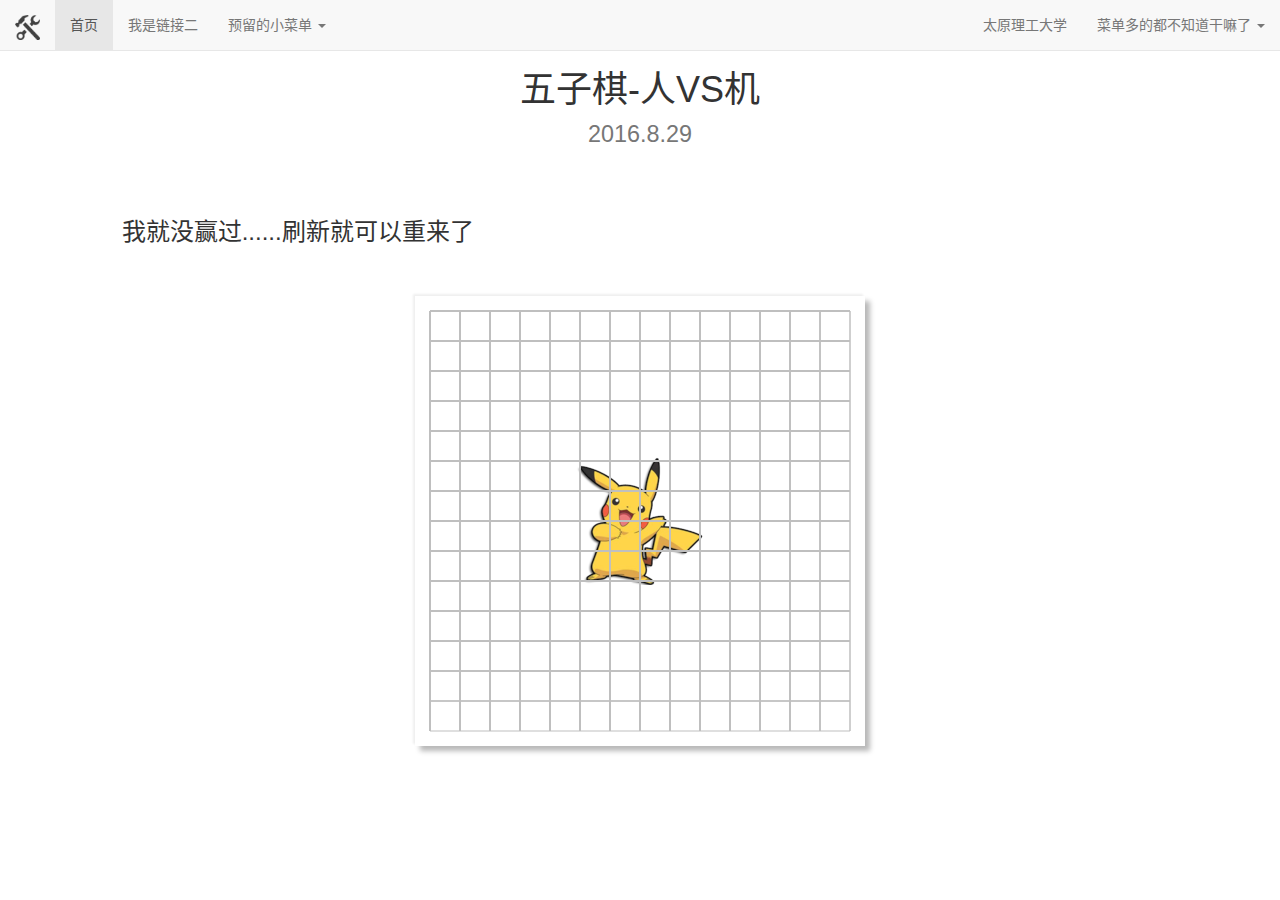
<file: chess_AI.html>
<!DOCTYPE html>
<html lang="zh-CN">
  <head>
    <meta charset="utf-8">
    <meta http-equiv="X-UA-Compatible" content="IE=edge">
    <meta name="viewport" content="width=device-width, initial-scale=1">
    <!-- 上述3个meta标签*必须*放在最前面，任何其他内容都*必须*跟随其后！ -->
    <title>五子棋</title>
    <style type="text/css">
      @media(max-width: 400px){.img{width:100%}}
      .img{width:70%;padding-left:30%}
    </style>
    <!-- Bootstrap -->
    <link href="css/bootstrap.min.css" rel="stylesheet">
    <link rel="stylesheet" href="css/main.css">
    <!-- Default Theme -->
    <link rel="stylesheet" href="css/owl.theme.css">
    <!--五子棋CSS-->
    <link rel="stylesheet" type="text/css" href="css/chess.css">

    <!-- HTML5 shim and Respond.js for IE8 support of HTML5 elements and media queries -->
    <!-- WARNING: Respond.js doesn't work if you view the page via file:// -->
    <!--[if lt IE 9]>
      <script src="//cdn.bootcss.com/html5shiv/3.7.2/html5shiv.min.js"></script>
      <script src="//cdn.bootcss.com/respond.js/1.4.2/respond.min.js"></script>
    <![endif]-->
  </head>
  <body style="margin-top:50px">
  <!--导航条-->
  <nav class="navbar navbar-default navbar-fixed-top">
    <div class="container-fluid ">
      <!-- Brand and toggle get grouped for better mobile display -->
      <div class="navbar-header ">
        <button type="button" class="navbar-toggle collapsed" data-toggle="collapse" data-target="#bs-example-navbar-collapse-1" aria-expanded="false">
          <span class="sr-only">Toggle navigation</span>
          <span class="icon-bar"></span>
          <span class="icon-bar"></span>
          <span class="icon-bar"></span>
        </button>
        <a class="navbar-brand" href="#">
          <img alt="logo" src="img/hammer.png" style="height:25px;width:25px;">
        </a>
      </div>

      <!-- Collect the nav links, forms, and other content for toggling -->
      <div class="collapse navbar-collapse " id="bs-example-navbar-collapse-1">
        <ul class="nav navbar-nav ">
          <li class="active"><a href="index.html">首页<span class="sr-only">(current)</span></a></li>
          <li><a href="#">我是链接二</a></li>
          <li class="dropdown">
            <a href="#" class="dropdown-toggle" data-toggle="dropdown" role="button" aria-haspopup="true" aria-expanded="false">预留的小菜单 <span class="caret"></span></a>
            <ul class="dropdown-menu">
              <li><a href="#">懒得</a></li>
              <li><a href="#">删了</a></li>
              <li><a href="#">先留着</a></li>
              <li role="separator" class="divider"></li>
              <li><a href="#">以后有内容</a></li>
              <li role="separator" class="divider"></li>
              <li><a href="#">就充实了~</a></li>
            </ul>
          </li>
        </ul>
        <ul class="nav navbar-nav navbar-right ">
          <li><a href="http://www2015.tyut.edu.cn/cn/index.html" target="blank">太原理工大学</a></li>
          <li class="dropdown">
            <a href="#" class="dropdown-toggle" data-toggle="dropdown" role="button" aria-haspopup="true" aria-expanded="false">菜单多的都不知道干嘛了 <span class="caret"></span></a>
            <ul class="dropdown-menu">
              <li><a href="#">Action</a></li>
              <li><a href="#">Another action</a></li>
              <li><a href="#">Something else here</a></li>
              <li role="separator" class="divider"></li>
              <li><a href="#">Separated link</a></li>
            </ul>
          </li>
        </ul>
      </div><!-- /.navbar-collapse -->
    </div><!-- /.container-fluid -->
  </nav>
    <div class="container-fluid">
    <h1 style="text-align:center;">五子棋-人VS机<br><small>2016.8.29</small></h1>
      <div class="row">
        <div class="col-md-1 col-xl-1 col-sm-1"></div>
        <div class="col-md-10 col-xl-10 col-sm-10" style="font-size:16px;">
        <h3>我就没赢过......刷新就可以重来了</h3>
        <canvas id="chess" width="450px" height="450px"></canvas>

        </div>
        <div class="col-md-1 col-xl-1 col-sm-1"></div>
      </div>
    </div>

    <!-- jQuery (necessary for Bootstrap's JavaScript plugins) -->
    <script src="js/jquery-3.1.0.min.js"></script>
    <!-- Include all compiled plugins (below), or include individual files as needed -->
    <script src="js/bootstrap.min.js"></script>
    <!--chess.js-->
    <script src="js/chess_AI.js"></script>

  </body>
</html>
</file>
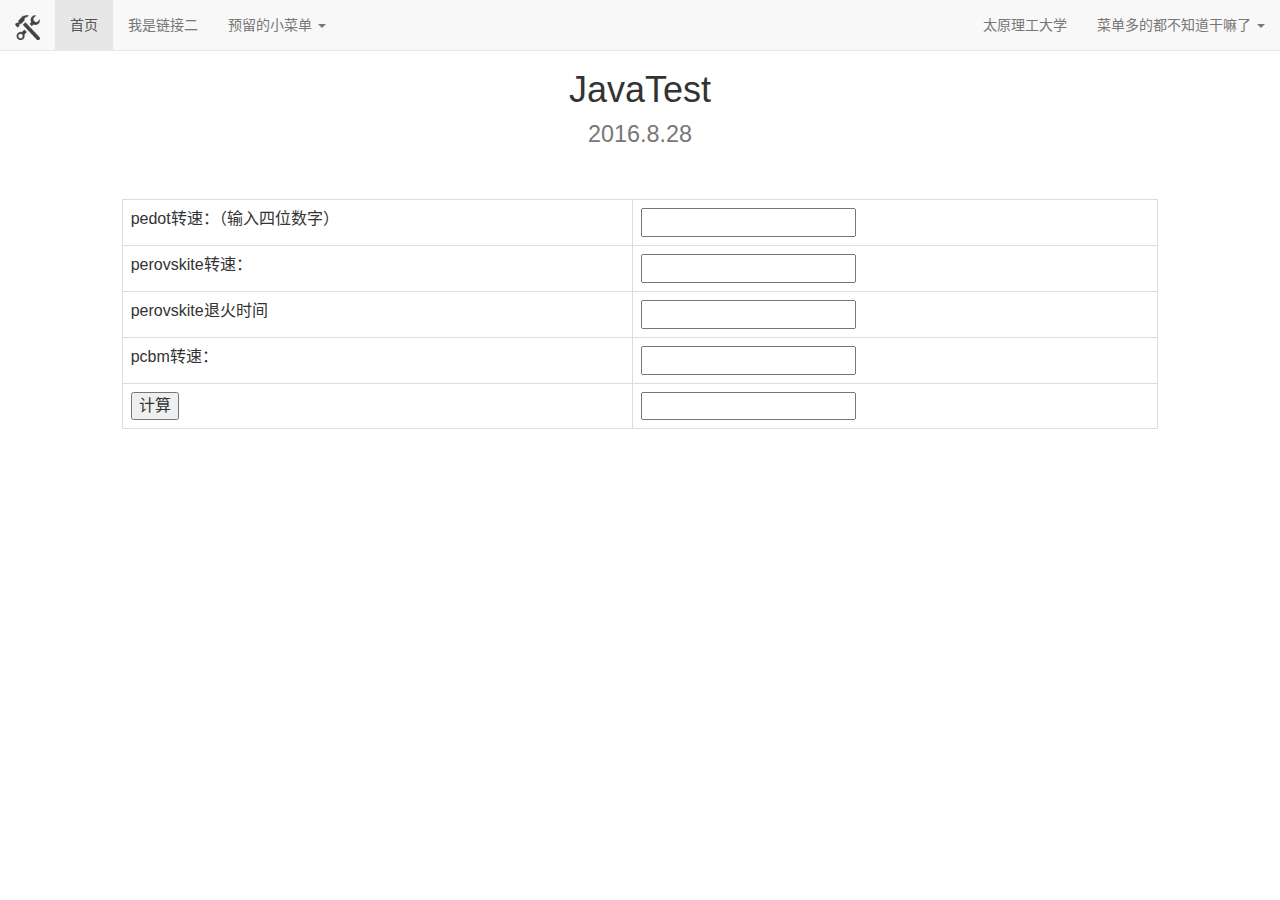
<file: javatest.html>
<!DOCTYPE html>
<html lang="zh-CN">
  <head>
    <meta charset="utf-8">
    <meta http-equiv="X-UA-Compatible" content="IE=edge">
    <meta name="viewport" content="width=device-width, initial-scale=1">
    <!-- 上述3个meta标签*必须*放在最前面，任何其他内容都*必须*跟随其后！ -->
    <title>javatest</title>
    <style type="text/css">
      @media(max-width: 400px){.img{width:100%}}
      .img{width:70%;padding-left:30%}
    </style>
    <!-- Bootstrap -->
    <link href="css/bootstrap.min.css" rel="stylesheet">
    <link rel="stylesheet" href="css/main.css">
    <!-- Default Theme -->
    <link rel="stylesheet" href="css/owl.theme.css">


    <!-- HTML5 shim and Respond.js for IE8 support of HTML5 elements and media queries -->
    <!-- WARNING: Respond.js doesn't work if you view the page via file:// -->
    <!--[if lt IE 9]>
      <script src="//cdn.bootcss.com/html5shiv/3.7.2/html5shiv.min.js"></script>
      <script src="//cdn.bootcss.com/respond.js/1.4.2/respond.min.js"></script>
    <![endif]-->
  </head>
  <body style="margin-top:50px">
  <!--导航条-->
  <nav class="navbar navbar-default navbar-fixed-top">
    <div class="container-fluid ">
      <!-- Brand and toggle get grouped for better mobile display -->
      <div class="navbar-header ">
        <button type="button" class="navbar-toggle collapsed" data-toggle="collapse" data-target="#bs-example-navbar-collapse-1" aria-expanded="false">
          <span class="sr-only">Toggle navigation</span>
          <span class="icon-bar"></span>
          <span class="icon-bar"></span>
          <span class="icon-bar"></span>
        </button>
        <a class="navbar-brand" href="#">
          <img alt="logo" src="img/hammer.png" style="height:25px;width:25px;">
        </a>
      </div>

      <!-- Collect the nav links, forms, and other content for toggling -->
      <div class="collapse navbar-collapse " id="bs-example-navbar-collapse-1">
        <ul class="nav navbar-nav ">
          <li class="active"><a href="index.html">首页<span class="sr-only">(current)</span></a></li>
          <li><a href="#">我是链接二</a></li>
          <li class="dropdown">
            <a href="#" class="dropdown-toggle" data-toggle="dropdown" role="button" aria-haspopup="true" aria-expanded="false">预留的小菜单 <span class="caret"></span></a>
            <ul class="dropdown-menu">
              <li><a href="#">懒得</a></li>
              <li><a href="#">删了</a></li>
              <li><a href="#">先留着</a></li>
              <li role="separator" class="divider"></li>
              <li><a href="#">以后有内容</a></li>
              <li role="separator" class="divider"></li>
              <li><a href="#">就充实了~</a></li>
            </ul>
          </li>
        </ul>
        <ul class="nav navbar-nav navbar-right ">
          <li><a href="http://www2015.tyut.edu.cn/cn/index.html" target="blank">太原理工大学</a></li>
          <li class="dropdown">
            <a href="#" class="dropdown-toggle" data-toggle="dropdown" role="button" aria-haspopup="true" aria-expanded="false">菜单多的都不知道干嘛了 <span class="caret"></span></a>
            <ul class="dropdown-menu">
              <li><a href="#">Action</a></li>
              <li><a href="#">Another action</a></li>
              <li><a href="#">Something else here</a></li>
              <li role="separator" class="divider"></li>
              <li><a href="#">Separated link</a></li>
            </ul>
          </li>
        </ul>
      </div><!-- /.navbar-collapse -->
    </div><!-- /.container-fluid -->
  </nav>
    <div class="container-fluid">
    <h1 style="text-align:center;">JavaTest<br><small>2016.8.28</small></h1>
      <div class="row">
        <div class="col-md-1 col-xl-1 col-sm-1"></div>
        <div class="col-md-10 col-xl-10 col-sm-10" style="font-size:16px;">
        <table class="table table-hover table-bordered">
          <tr>
            <td>pedot转速：（输入四位数字）</td>
            <td><input type="text" id="ped"></td>
          </tr>
          <tr>
            <td>perovskite转速：</td>
            <td><input type="text" id="per"></td>
          </tr>
          <tr>
            <td>perovskite退火时间</td>
            <td><input type="text" id="time"></td>
          </tr>
          <tr>
            <td>pcbm转速：</td>
            <td><input type="text" id="pcb"></td>
          </tr>
          <tr>
            <td><button onclick="cal()">计算</button></td>
            <td><input type="text" id="result"></td>
          </tr>
        </table>

        </div>
        <div class="col-md-1 col-xl-1 col-sm-1"></div>
      </div>
    </div>

    <!-- jQuery (necessary for Bootstrap's JavaScript plugins) -->
    <script src="js/jquery-3.1.0.min.js"></script>
    <!-- Include all compiled plugins (below), or include individual files as needed -->
    <script src="js/bootstrap.min.js"></script>
    <!--本页测试用的js-->
    <script src="js/javatest.js"></script>
  </body>
</html>
</file>
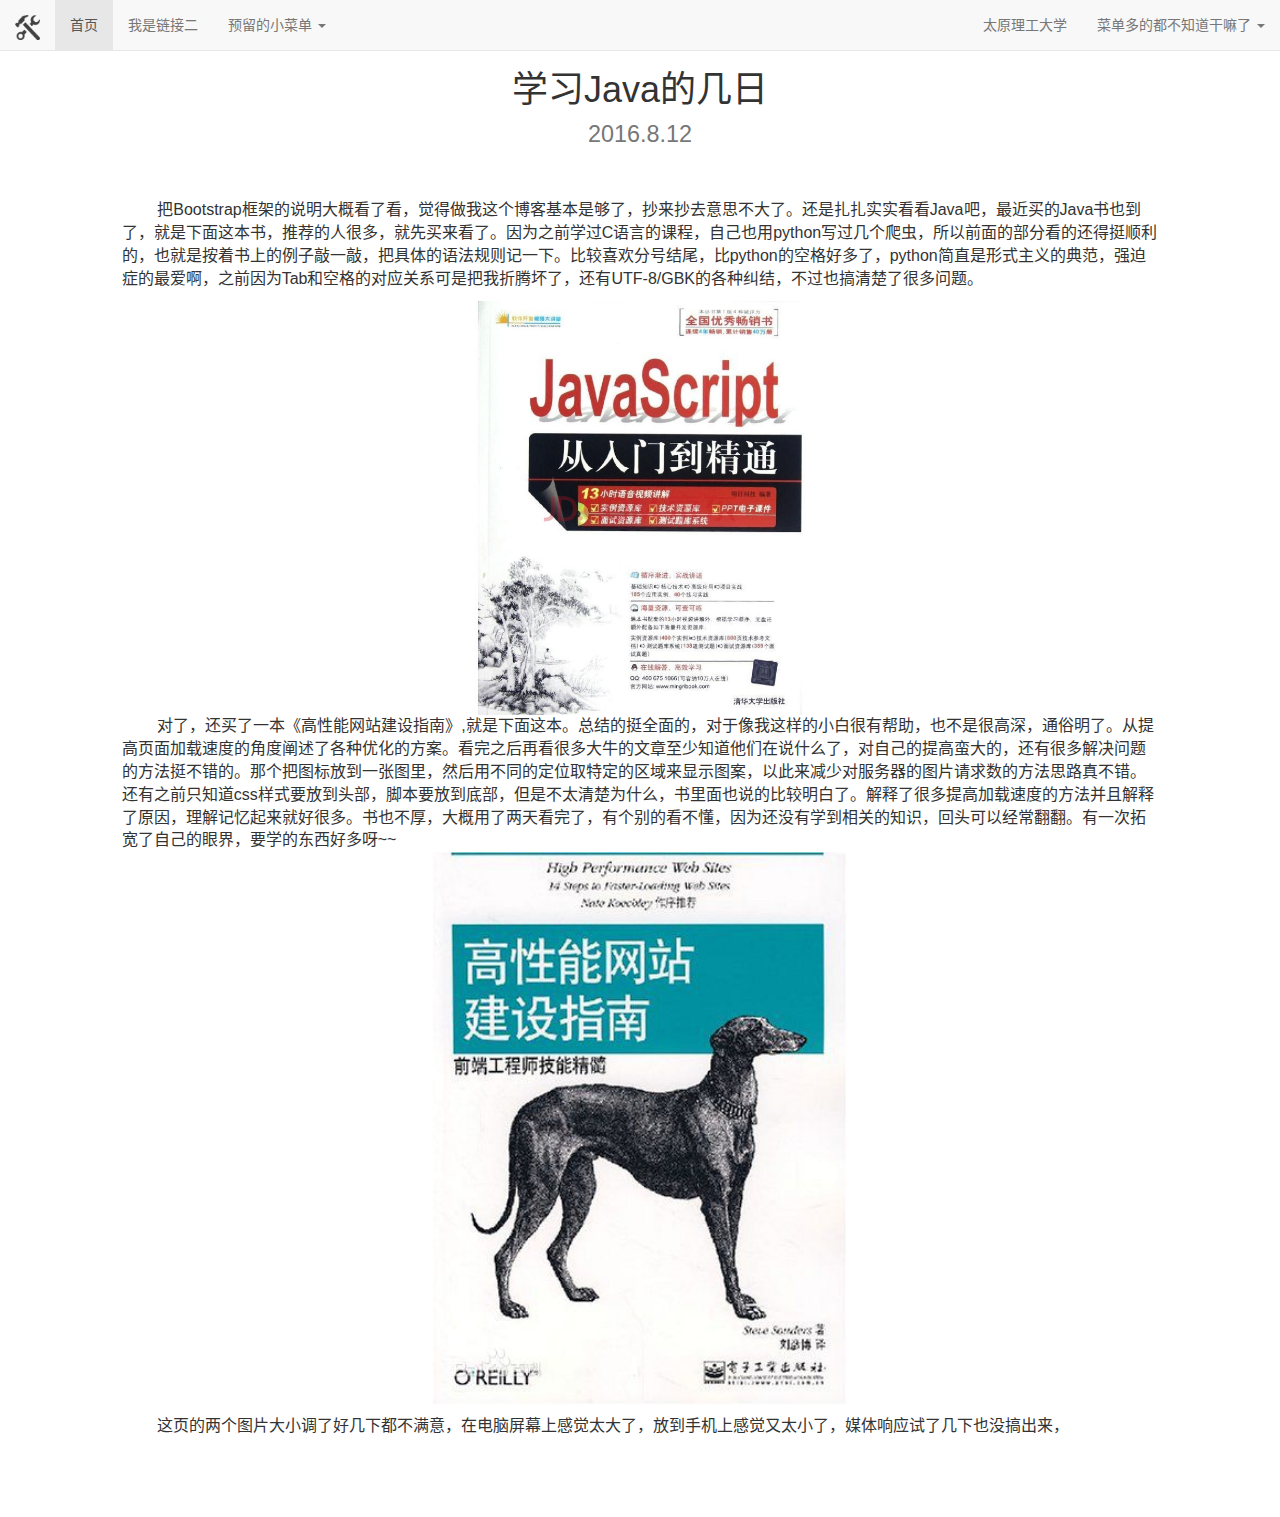
<file: oth_art1.html>
<!DOCTYPE html>
<html lang="zh-CN">
  <head>
    <meta charset="utf-8">
    <meta http-equiv="X-UA-Compatible" content="IE=edge">
    <meta name="viewport" content="width=device-width, initial-scale=1">
    <!-- 上述3个meta标签*必须*放在最前面，任何其他内容都*必须*跟随其后！ -->
    <title>Hello!Internet</title>
    <style type="text/css">
      @media(max-width: 400px){.img{width:100%}}
      .img{width:70%;padding-left:30%}
    </style>
    <!-- Bootstrap -->
    <link href="css/bootstrap.min.css" rel="stylesheet">
    <link rel="stylesheet" href="css/main.css">
    <!-- Default Theme -->
    <link rel="stylesheet" href="css/owl.theme.css">


    <!-- HTML5 shim and Respond.js for IE8 support of HTML5 elements and media queries -->
    <!-- WARNING: Respond.js doesn't work if you view the page via file:// -->
    <!--[if lt IE 9]>
      <script src="//cdn.bootcss.com/html5shiv/3.7.2/html5shiv.min.js"></script>
      <script src="//cdn.bootcss.com/respond.js/1.4.2/respond.min.js"></script>
    <![endif]-->
  </head>
  <body style="margin-top:50px;">
  <!--导航条-->
  <nav class="navbar navbar-default navbar-fixed-top">
    <div class="container-fluid ">
      <!-- Brand and toggle get grouped for better mobile display -->
      <div class="navbar-header ">
        <button type="button" class="navbar-toggle collapsed" data-toggle="collapse" data-target="#bs-example-navbar-collapse-1" aria-expanded="false">
          <span class="sr-only">Toggle navigation</span>
          <span class="icon-bar"></span>
          <span class="icon-bar"></span>
          <span class="icon-bar"></span>
        </button>
        <a class="navbar-brand" href="#">
          <img alt="logo" src="img/hammer.png" style="height:25px;width:25px;">
        </a>
      </div>

      <!-- Collect the nav links, forms, and other content for toggling -->
      <div class="collapse navbar-collapse " id="bs-example-navbar-collapse-1">
        <ul class="nav navbar-nav ">
          <li class="active"><a href="index.html">首页<span class="sr-only">(current)</span></a></li>
          <li><a href="#">我是链接二</a></li>
          <li class="dropdown">
            <a href="#" class="dropdown-toggle" data-toggle="dropdown" role="button" aria-haspopup="true" aria-expanded="false">预留的小菜单 <span class="caret"></span></a>
            <ul class="dropdown-menu">
              <li><a href="#">懒得</a></li>
              <li><a href="#">删了</a></li>
              <li><a href="#">先留着</a></li>
              <li role="separator" class="divider"></li>
              <li><a href="#">以后有内容</a></li>
              <li role="separator" class="divider"></li>
              <li><a href="#">就充实了~</a></li>
            </ul>
          </li>
        </ul>
        <ul class="nav navbar-nav navbar-right ">
          <li><a href="http://www2015.tyut.edu.cn/cn/index.html" target="blank">太原理工大学</a></li>
          <li class="dropdown">
            <a href="#" class="dropdown-toggle" data-toggle="dropdown" role="button" aria-haspopup="true" aria-expanded="false">菜单多的都不知道干嘛了 <span class="caret"></span></a>
            <ul class="dropdown-menu">
              <li><a href="#">Action</a></li>
              <li><a href="#">Another action</a></li>
              <li><a href="#">Something else here</a></li>
              <li role="separator" class="divider"></li>
              <li><a href="#">Separated link</a></li>
            </ul>
          </li>
        </ul>
      </div><!-- /.navbar-collapse -->
    </div><!-- /.container-fluid -->
  </nav>
    <div class="container-fluid">
    <h1 style="text-align:center;">学习Java的几日<br><small>2016.8.12</small></h1>
      <div class="row">
        <div class="col-md-1 col-xl-1 col-sm-1"></div>
        <div class="col-md-10 col-xl-10 col-sm-10" style="font-size:16px;">
          <p>
          &nbsp;&nbsp;&nbsp;&nbsp;&nbsp;&nbsp;&nbsp;&nbsp;把Bootstrap框架的说明大概看了看，觉得做我这个博客基本是够了，抄来抄去意思不大了。还是扎扎实实看看Java吧，最近买的Java书也到了，就是下面这本书，推荐的人很多，就先买来看了。因为之前学过C语言的课程，自己也用python写过几个爬虫，所以前面的部分看的还得挺顺利的，也就是按着书上的例子敲一敲，把具体的语法规则记一下。比较喜欢分号结尾，比python的空格好多了，python简直是形式主义的典范，强迫症的最爱啊，之前因为Tab和空格的对应关系可是把我折腾坏了，还有UTF-8/GBK的各种纠结，不过也搞清楚了很多问题。
          </p>
          <img src="img/java.jpg" class="img img-responsive "  alt="javabook">
          <p>
          &nbsp;&nbsp;&nbsp;&nbsp;&nbsp;&nbsp;&nbsp;&nbsp;对了，还买了一本《高性能网站建设指南》,就是下面这本。总结的挺全面的，对于像我这样的小白很有帮助，也不是很高深，通俗明了。从提高页面加载速度的角度阐述了各种优化的方案。看完之后再看很多大牛的文章至少知道他们在说什么了，对自己的提高蛮大的，还有很多解决问题的方法挺不错的。那个把图标放到一张图里，然后用不同的定位取特定的区域来显示图案，以此来减少对服务器的图片请求数的方法思路真不错。还有之前只知道css样式要放到头部，脚本要放到底部，但是不太清楚为什么，书里面也说的比较明白了。解释了很多提高加载速度的方法并且解释了原因，理解记忆起来就好很多。书也不厚，大概用了两天看完了，有个别的看不懂，因为还没有学到相关的知识，回头可以经常翻翻。有一次拓宽了自己的眼界，要学的东西好多呀~~
          <img src="img/website.jpg" class="img-responsive img"  alt="websitebook">
          </p>
          <p>&nbsp;&nbsp;&nbsp;&nbsp;&nbsp;&nbsp;&nbsp;&nbsp;这页的两个图片大小调了好几下都不满意，在电脑屏幕上感觉太大了，放到手机上感觉又太小了，媒体响应试了几下也没搞出来，</p>
          <br><br><br>

          
        </div>
        <div class="col-md-1 col-xl-1 col-sm-1"></div>
      </div>
    </div>

    <!-- jQuery (necessary for Bootstrap's JavaScript plugins) -->
    <script src="js/jquery-3.1.0.min.js"></script>
    <!-- Include all compiled plugins (below), or include individual files as needed -->
    <script src="js/bootstrap.min.js"></script>
  </body>
</html>
</file>
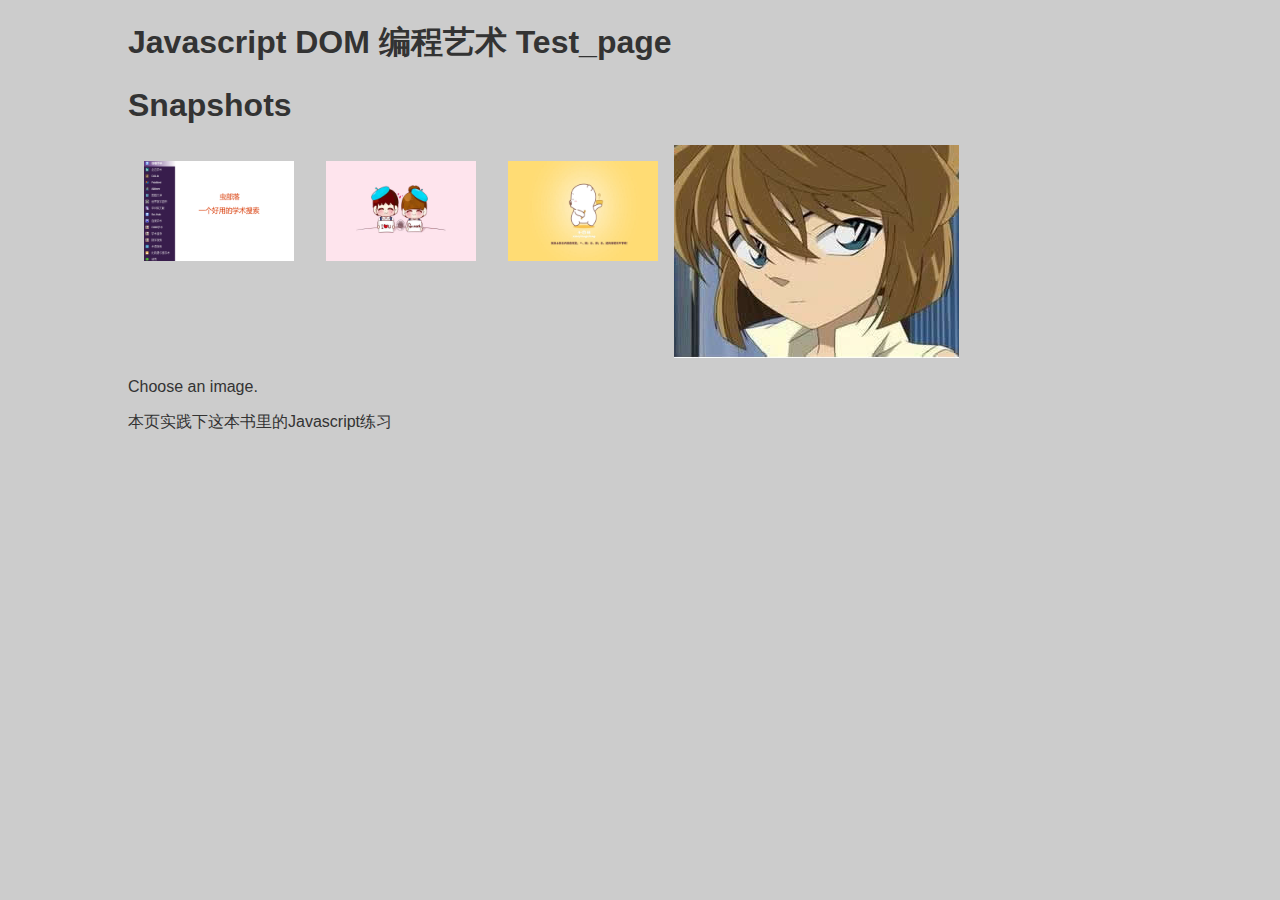
<file: Test01.html>
<!DOCTYPE html>
<html lang="CN">
<head>
	<meta charset="utf-8"/>
	<title>Image Gallery</title>
	<link rel="stylesheet" href="css\Test01.css">
</head>
<body>
<h1>Javascript DOM 编程艺术 Test_page</h1>
	<h1>Snapshots</h1>
	<ul id="imagegallery">
		<li>
			<a href="img\0.png" title="the first picture">
				<img src="img\0.png" alt="the first picture">
			</a>
		</li>
		<li>
			<a href="img\1.jpg" title="the second picture" onclick="showPic(this);return false;">
				<img src="img\1.jpg" alt="the second picture">
			</a>
		</li>
		<li>
			<a href="img\2.jpg" title="the third picture" onclick="showPic(this);return false;">
				<img src="img\2.jpg" alt="the third picture">
			</a>
		</li>
	</ul>
	<img id="placeholder" src="img\huiyuan.jpg" title="the zero picture" alt="my image gallery">
	<p id="description">Choose an image.</p>
	<p >本页实践下这本书里的Javascript练习</p>
	<script src="js\Test01.js"></script>
</body>

</html>
</file>
<file: css/main.css>
.owl-carousel{
	padding-top:50px;
	width:800px;
	margin-right:auto;margin-left:auto;
}
#owl-example{
	width:800px;
	margin-right:auto;margin-left:auto;
}
@media(max-width:800px){
	.owl-carousel{
		padding-top:50px;
		width:100%;
		margin-right:auto;margin-left:auto;
	}
	#owl-example{
		width:100%;
		margin-right:auto;margin-left:auto;
	}
}
.row{margin-top:50px;}
body,button, input, select, textarea,h1 ,h2, h3, h4, h5, h6 {
    font-family: Microsoft YaHei,'宋体' , Tahoma, Helvetica, Arial, "\5b8b\4f53", sans-serif;
}
.center-block {
  display: block;
  width:100%;
  margin-left: auto;
  margin-right: auto;
}
</file>
<file: css/chess.css>
canvas{
	display: block;
	margin: 50px auto;
	box-shadow: -2px -2px 2px #EFEFEF,5px 5px 5px #B9B9B9;
}
</file>
